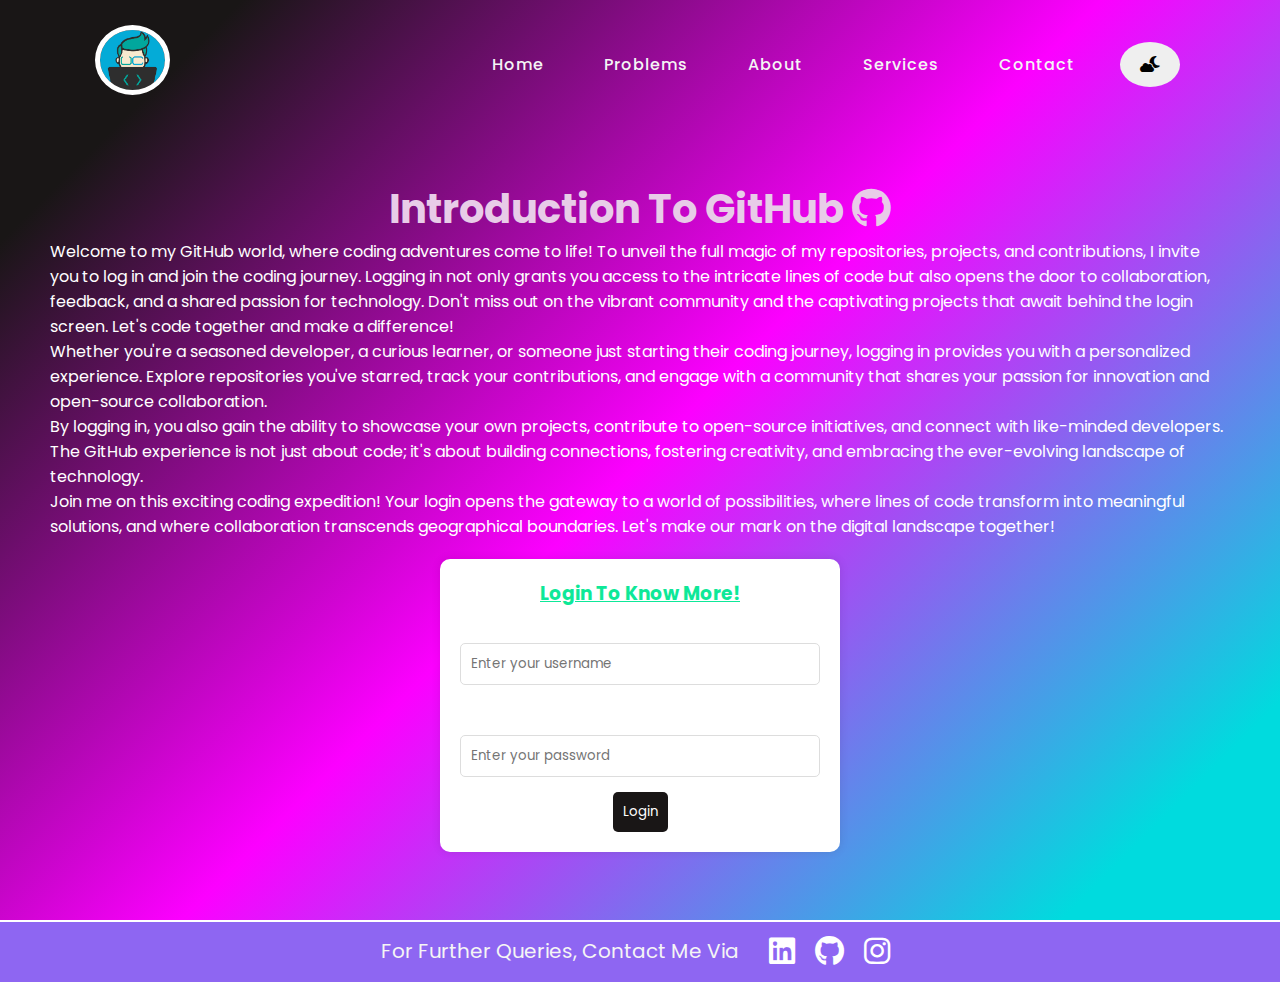
<file: PRODIGY_WD_01/index.html>
<!DOCTYPE html>
<html lang="en">
<head>
  <meta charset="utf-8">
  <meta name="viewport" content="width=device-width, initial-scale=1">
  <title>Responsive Website Landing Page Design</title>
  <link rel="stylesheet" type="text/css" href="https://cdnjs.cloudflare.com/ajax/libs/font-awesome/6.4.2/css/all.min.css">
  <link rel="stylesheet" type="text/css" href="styles.css">
</head>
</head>
<body>
  <section class="section-underline">
    <input type="checkbox" id="check">
    <header>
      <h2><i><img src="logo.png" width="65" height="60" class="logo"></i></h2>
      <div class="navigation">
        <a href="#">Home</a>
        <a href="#">Problems</a>
        <a href="#">About</a>
        <a href="#">Services</a>
        <a href="#">Contact</a>
      </div>

      <label for="check">
        <i class="fas fa-bars menu-btn"></i>
        <i class="fas fa-times close-btn"></i>
      </label>

      <div class="moon-container">
        <button id="themeDark" onclick="toggleTheme()"><i class="fa-solid fa-cloud-moon"></i></button>
      </div>
    </header>

    <div class="content center-text">
      <h1>Introduction To GitHub   <i class="fa-brands fa-github"></i></h1>
      <p>
        Welcome to my GitHub world, where coding adventures come to life! To unveil the full magic of my repositories, projects, and contributions, I invite you to log in and join the coding journey. Logging in not only grants you access to the intricate lines of code but also opens the door to collaboration, feedback, and a shared passion for technology. Don't miss out on the vibrant community and the captivating projects that await behind the login screen. Let's code together and make a difference!
      </p>
      <p>
        Whether you're a seasoned developer, a curious learner, or someone just starting their coding journey, logging in provides you with a personalized experience. Explore repositories you've starred, track your contributions, and engage with a community that shares your passion for innovation and open-source collaboration.
      </p>

      <p>
        By logging in, you also gain the ability to showcase your own projects, contribute to open-source initiatives, and connect with like-minded developers. The GitHub experience is not just about code; it's about building connections, fostering creativity, and embracing the ever-evolving landscape of technology.
      </p>

      <p>
        Join me on this exciting coding expedition! Your login opens the gateway to a world of possibilities, where lines of code transform into meaningful solutions, and where collaboration transcends geographical boundaries. Let's make our mark on the digital landscape together!
      </p>

      <div class="login-container">
        <h3>Login To Know More!</h3>
        <label for="username">Username:</label>
        <input type="text" id="username" name="username" placeholder="Enter your username">

        <label for="password">Password:</label>
        <input type="password" id="password" name="password" placeholder="Enter your password">

        <button>Login</button>
      </div>
    </div>
  </div>
</section>
<footer>
  <div class="footer-icons">
    <p>For Further Queries, Contact Me Via</p>
   <a href="https://www.instagram.com/aravind25__?igsh=dHZxZms4dTJqcGky"><i class="fa-brands fa-linkedin"></i></a>
   <a href="https://github.com/aravind25004"><i class="fa-brands fa-github"></i></a>
   <i class="fab fa-instagram"></i>
 </div>
</footer>
<script>
  document.addEventListener('DOMContentLoaded', function () {
    const themeToggle = document.getElementById('themeDark');
    const navigation = document.querySelector('.navigation');
    const body = document.body;

    themeToggle.addEventListener('click', function () {
      navigation.classList.toggle('dark-mode');
      body.classList.toggle('dark-mode');
    });
  });
</script>
</body>
</html>
</file>
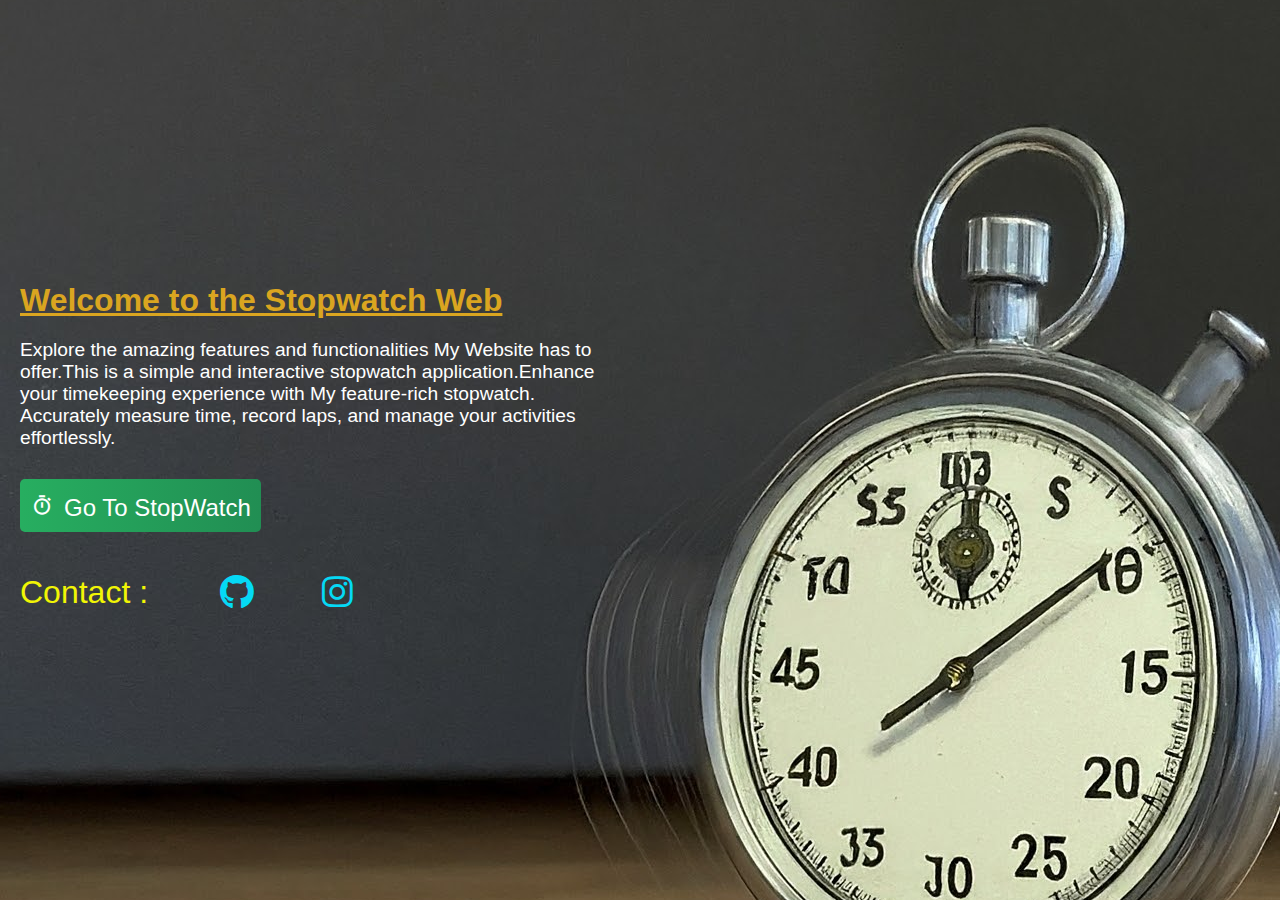
<file: PRODIGY_WD_02/index.html>
<!DOCTYPE html>
<html lang="en">
<head>
    <meta charset="UTF-8">
    <meta name="viewport" content="width=device-width, initial-scale=1.0">
    <link rel="stylesheet" href="styles.css">
    <link href='https://unpkg.com/boxicons@2.1.4/css/boxicons.min.css' rel='stylesheet'>
    <link rel="stylesheet" type="text/css" href="https://cdnjs.cloudflare.com/ajax/libs/font-awesome/6.4.2/css/all.min.css">
    <title>Stopwatch App</title>
</head>
<body>
    <div class="landing">
        <div class="content-container">
            <h1><u>Welcome to the Stopwatch Web</u></h1>
            <p class="about">Explore the amazing features and functionalities My Website has to offer.This is a simple and interactive stopwatch application.Enhance your timekeeping experience with My feature-rich stopwatch. Accurately measure time, record laps, and manage your activities effortlessly.</p>
            <a href="stopwatch.html" class="go-to-stopwatch">
                <button><i class='bx bx-stopwatch'></i>Go To StopWatch</button>
            </a>
        </div>
        <div class="media">
            <p>Contact :</p>
            <a href="https://github.com/aravind25004/"><i class="fa-brands fa-github"></i></a>
            <a href="https://www.instagram.com/aravind25__?igsh=dHZxZms4dTJqcGky"><i class="fa-brands fa-instagram"></i></a>
        </div>
    </div>
    </body>
    </html>
</file>
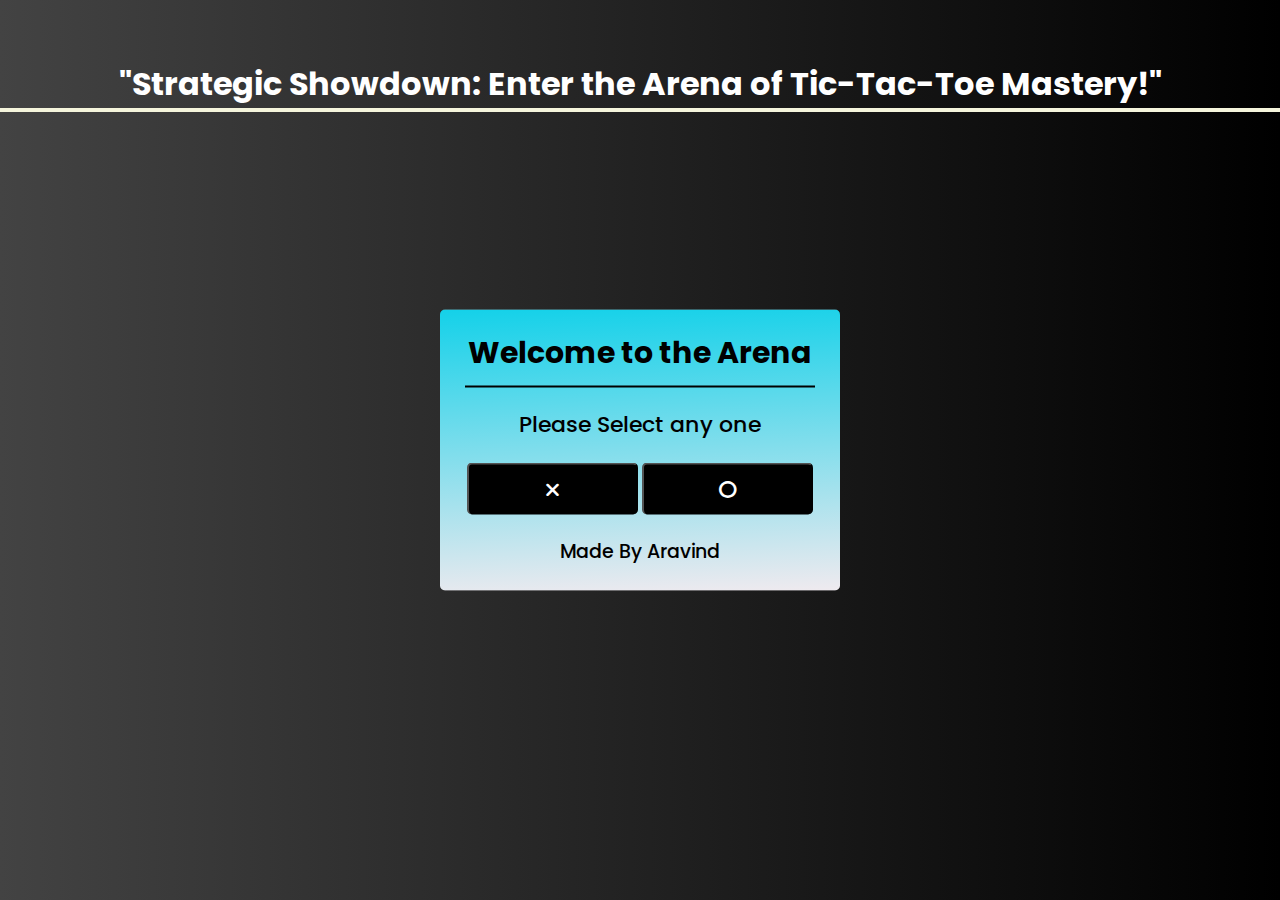
<file: PRODIGY_WD_03/index.html>
<!DOCTYPE html>
<html>
<head>
	<meta charset="utf-8">
	<meta name="viewport" content="width=device-width, initial-scale=1">
	<title>Tic Tac Toe</title>
	<link rel="stylesheet" type="text/css" href="styles.css">
	<link rel="stylesheet" href="https://cdnjs.cloudflare.com/ajax/libs/font-awesome/6.4.2/css/all.min.css"/>
</head>
<body>
	<div class="main-box">
		<h1>"Strategic Showdown: Enter the Arena of Tic-Tac-Toe Mastery!"</h1>
	</div>
	<div class="game_box">
		<header>Welcome to the Arena</header>
		<div class="container">
			<div class="title_box">
				Please Select any one
			</div>
			<div class="buttons">
				<button class="playerX"> <i class="fa-solid fa-xmark"></i></button>
				<button class="playerO"><i class="fa-solid fa-o"></i></button>
			</div>
			<div class="credits">Made By
				<a href="" target="_blank">Aravind</a>
			</div>
		</div>
	</div>

	<div class="board">
		<div class="details">
			<div class="players">
				<span class="Xturn">X turn</span>
				<span class="Oturn">O turn</span>
				<div class="slides"></div>
			</div>
		</div>
		<div class="play-area">
			<section>
				<span class="box1"></span>
				<span class="box2"></span>
				<span class="box3"></span>
			</section>
			<section>
				<span class="box4"></span>
				<span class="box5"></span>
				<span class="box6"></span>
			</section>
			<section>
				<span class="box7"></span>
				<span class="box8"></span>
				<span class="box9"></span>
			</section>
		</div>
	</div>

	<div class="resultbox">
		<div class="won-text"></div>
        <div class="winner-cup"><i class="fa-solid fa-trophy"></i></div>
		<div class="btn"><button><i class="fa-solid fa-rotate-right"></i></button></div>
	</div>
    <script src="script.js"></script>
</body>
</html>
</file>
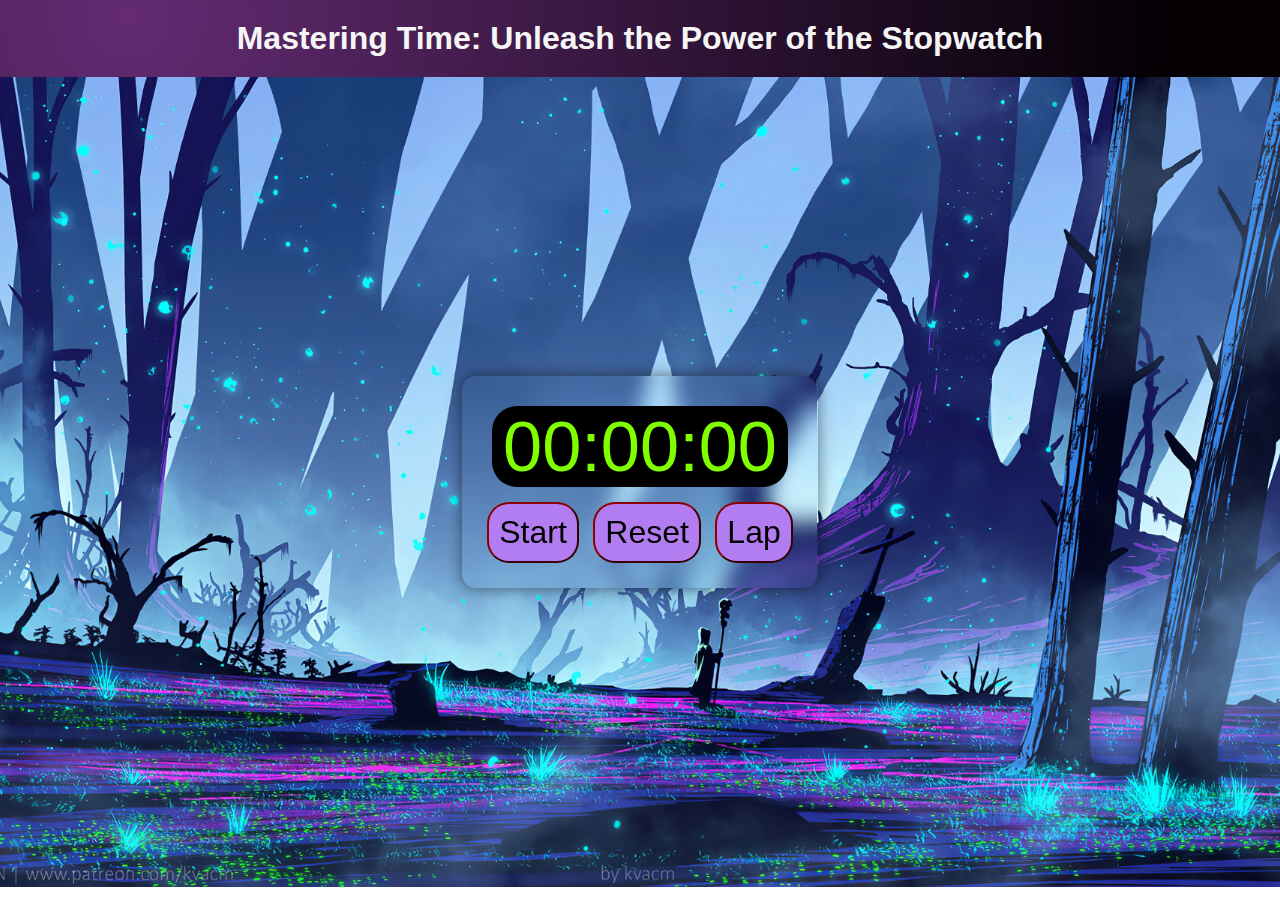
<file: PRODIGY_WD_02/stopwatch.html>
<!DOCTYPE html>
<html lang="en">
<head>
    <meta charset="UTF-8">
    <meta name="viewport" content="width=device-width, initial-scale=1.0">
    <link rel="stylesheet" href="stopwatch-styles.css">
    <link rel="shortcut icon" type="x-icon" href="f1.png">
    <title>Stopwatch</title>
</head>
<body>
    <div class="stopwatch-heading">
        <h1>Mastering Time: Unleash the Power of the Stopwatch</h1>
    </div>
    <div class="stopwatch-container">
        <div class="stopwatch">
            <div class="time" id="display">00:00:00</div>
            <button onclick="toggleStartStop()" id="startStop">Start</button>
            <button onclick="reset()" id="reset">Reset</button>
            <button onclick="recordLap()" id="lap">Lap</button>
            <ul id="laps-container" class="laps-container"></ul>
        </div>
    </div>
    <script src="script.js"></script>
</body>
</html>
</file>
<file: PRODIGY_WD_01/styles.css>
@import url('https://fonts.googleapis.com/css2?family=Poppins:wght@300;400;500;600;700;800;900&display=swap');

    * {
      margin: 0;
      padding: 0;
      box-sizing: border-box;
      font-family: "Poppins", sans-serif;
    }

    body {
      margin: 0;
      overflow-x: hidden;
    }

    section {
      position: relative;
      width: 100%;
      min-height: 100vh;
      display: flex;
      flex-direction: column;
      justify-content: flex-start;
      background-color: #191616;
      background-image: linear-gradient(135deg, #191616 11%, #FC00FF 50%, #00DBDE 90%);
      background-size: cover;
      background-position: center;
    }

    .section-underline::after {
      content: "";
      position: absolute;
      width: 100%;
      height: 2px;
      bottom: 0;
      left: 0;
      background: white;
      transform: scaleX(0);
      transform-origin: right;
      transition: transform 0.5s ease-in-out;
    }

    .section-underline:hover::after {
      transform: scaleX(1);
      transform-origin: left;
    }

    header {
      position: relative;
      top: 0;
      width: 100%;
      padding: 30px 100px;
      display: flex;
      justify-content: space-between;
      align-items: center;
    }

    header .navigation {
      display: flex;
      align-items: center;
      margin-left: auto;
    }

    header .logo {
      position: relative;
      color: white;
      font-size: 30px;
      text-decoration: none;
      text-transform: uppercase;
      font-weight: 800;
      letter-spacing: 1px;
    }

    header .navigation a {
      color: whitesmoke;
      text-decoration: none;
      font-weight: 500;
      letter-spacing: 1px;
      padding: 2px 15px;
      border-radius: 20px;
      position: relative;
      margin-right: 30px;
      overflow: hidden;
    }

    header .navigation a::before {
      content: "";
      position: absolute;
      width: 100%;
      height: 4px;
      bottom: 0;
      left: 0;
      background: white;
      transform: scaleX(0);
      transform-origin: right;
      transition: transform 0.5s ease-in-out;
    }

    header .navigation a:hover::before {
      transform: scaleX(1);
      transform-origin: left;
    }

    header .navigation a:not(:last-child) {
      margin-right: 30px;
    }

    header .navigation a:hover {
      background: black;
      transform: scale(1.2);
    }

    .moon-container {
      display: flex;
      align-items: center;
    }

    .moon-container button {
      color: black;
      border: none;
      padding: 10px 20px;
      font-size: 16px;
      border-radius: 5px;
      cursor: pointer;
      transition: background-color 0.5s;
      border-radius: 50%;
    }

    .moon-container button:hover {
      background-color: #f9f9f9;
      background-image: linear-gradient(135deg, #f9f9f9 11%, #ffaf00 50%, #de6900 60%, #131111 90%);
      color: black;
      transform: scale(1.1);
    }

    .logo {
      border-radius: 50%;
      object-fit: cover;
      outline: 5px solid white;
    }

    label {
      display: none;
    }

    #check {
      z-index: 3;
      display: none;
    }

    .content h1 {
      align-items: center;
      text-align: center;
      text-decoration: none;
    }

    .content {
      text-align: left;
      padding: 50px;
      color: white;
    }

    .center-text {
      text-align: center;
      justify-content: center;
      align-items: center;
      height: 100%;
    }

    .center-text h1 {
      position: relative;
      align-items: center;
      font-size: 2.5em;
      color:#e8cce8;
    }

    .center-text p {
      text-align: left;
      font-size: 1em;
      color: white;
    }

    .center-text h1::before {
      content: "";
      position: absolute;
      width: 100%;
      height: 2px;
      bottom: 0;
      left: 0;
      background: #0f0230;
      transform: scaleX(0);
      transform-origin: right;
      transition: transform 0.5s ease-in-out;
    }

    .center-text h1:hover::before {
      transform: scaleX(1);
      transform-origin: left;
    }

    footer
    {
      display: flex;
      justify-content: center;
      align-items: center;
      height: 60px;
      background: #8e66f2;
      color: whitesmoke;
    }

    .footer-icons {
      display: flex;
      color: whitesmoke;
    }

    .footer-icons p{
      margin-right: 20px;
      font-size: 20px;
      color: whitesmoke;
    }

    .footer-icons .fa-github:hover{
      color: black;
      transform: scale(1.3);
    }

    .footer-icons .fa-linkedin:hover
    {
      color: #0a66c2;
      transform: scale(1.3);
    }

    .footer-icons .fa-instagram:hover{
      background-image: linear-gradient(135deg, rgb(131, 58, 180) 0%, rgb(253, 29, 29) 50%, rgb(245, 96, 64) 100%);
      transform: scale(1.3);
    }
    .footer-icons i {
      font-size: 30px;
      color: white;
      margin: 0 10px;
    }

    @media (max-width: 960px) {
      header .navigation {
        display: none;
        margin-right: auto;
      }

      label {
        display: block;
        font-size: 25px;
        cursor: pointer;
        transition: 0.5s;
        transition-property: color;
      }

      label:hover {
        color: #fff;
      }

      label .close-btn {
        display: none;
        align-items: left;
      }

      #check:checked~header .navigation {
        z-index: 2;
        position: fixed;
        background: lightskyblue;
        top: 0;
        bottom: 0;
        right: 0;
        left: 0;
        display: flex;
        flex-direction: column;
        justify-content: center;
        align-items: center;
      }

      .dark-mode #check:checked~header .navigation{
        background: blueviolet;
      }
      #check:checked~header .navigation a {
        font-weight: 700;
        margin-right: 0;
        margin-bottom: 20px;
        letter-spacing: 2px;
      }

      #check:checked~header label .menu-btn {
        display: none;
      }

      #check:checked~header label .close-btn {
        z-index: 2;
        display: block;
        position: absolute;
        left:35px;
      }

      label .menu-btn {
        position: absolute;
        right: 45px;
      }

      header .logo {
        position: relative;
        bottom: -8px;
      }
    }

    @media (max-width: 960px) {
      .moon-container {
        margin-top: 20px;
        margin-left: auto;
      }
    }

    .dark-mode header .navigation a {
      color: black;
    }

    .dark-mode .moon-container button {}

    .dark-mode .logo {
      outline: 5px solid black;
    }

    .dark-mode section {
      background-color: #f9f9f9;
      background-image: linear-gradient(135deg, #f9f9f9 11%, #ffaf00 50%, #de6900 60%, #131111 90%);
    }

    .dark-mode header .navigation a:hover {
      background: white;
    }

    .dark-mode .moon-container button:hover {
      background-color: #191616;
      background-image: linear-gradient(135deg, #191616 11%, #FC00FF 50%, #00DBDE 90%);
    }

    .dark-mode .content {
      text-align: left;
      padding: 50px;
      color: black;
    }

    .dark-mode .content h1{
      color: black;
    }

    .dark-mode header .navigation a {
      color: black;
      text-decoration: none;
      font-weight: 500;
      letter-spacing: 1px;
      padding: 2px 15px;
      border-radius: 20px;
      position: relative;
      margin-right: 30px;
      overflow: hidden;
    }

    .dark-mode header .navigation a::before {
      content: "";
      position: absolute;
      width: 100%;
      height: 4px;
      bottom: 0;
      left: 0;
      background: black;
      transform: scaleX(0);
      transform-origin: right;
      transition: transform 0.5s ease-in-out;
    }

    .dark-mode header .navigation a:hover::before {
      transform: scaleX(1);
      transform-origin: left;
    }

    .login-container {
      max-width: 400px;
      margin: 20px auto;
      padding: 20px;
      background-color: #ffffff;
      border-radius: 10px;
      box-shadow: 0 0 10px rgba(0, 0, 0, 0.1);
    }

    .login-container label {
      display: block;
      margin-bottom: 10px;
      font-weight: bold;
    }

    .login-container h3{
      align-items: center;
      color: #0ee898;
      text-decoration: underline;
    }
    .login-container input {
      width: 100%;
      padding: 10px;
      margin-bottom: 15px;
      border: 1px solid #ddd;
      border-radius: 5px;
    }

    .login-container input:hover{
      transform: scale(1.05);
    }
    .login-container button {
      background-color: #191616;
      color: #fff;
      padding: 10px;
      border: none;
      border-radius: 5px;
      cursor: pointer;
    }

    .login-container button:hover {
      background-color: red;
      transform: scale(1.1);
    }

    .dark-mode .login-container {
      max-width: 400px;
      margin: 20px auto;
      padding: 20px;
      background-color: #ffffff;
      border-radius: 10px;
      box-shadow: 0 0 10px rgba(0, 0, 0, 0.1);
    }

    .dark-mode .center-text p {
      text-align: left;
      font-size: 1em;
      color:#222;
    }

    .dark-mode .center-text h1{
        color: #520e54;
    }
    .dark-mode .login-container label {
      display: block;
      margin-bottom: 10px;
      font-weight: bold;
      color: white;
    }

    .dark-mode .login-container h3{
      text-align: center;
      color: black;
      text-decoration: underline;
    }
    .dark-mode .login-container input {
      width: 100%;
      padding: 10px;
      margin-bottom: 15px;
      border: 1px solid #ddd;
      border-radius: 5px;
    }

    .dark-mode .login-container input:hover{
      transform: scale(1.05);
    }
    .dark-mode .login-container button {
      background-color: #191616;
      color: #fff;
      padding: 10px;
      border: none;
      border-radius: 5px;
      cursor: pointer;
      display: block; /* Ensure the button takes the full width */
      margin: 0 auto; /* Center the button horizontally */
    }

    .dark-mode .login-container button:hover {
      background-color: red;
      transform: scale(1.1);
    }
</file>
<file: PRODIGY_WD_02/styles.css>
* {
    margin: 0;
    padding: 0;
    box-sizing: border-box;
    font-family: "Poppins", sans-serif;
}

.heading.fixed {
    position: fixed;
    top: 0;
    left: 0;
    width: 100%;
    z-index: 1000;
    background-color: rgba(255, 255, 255, 0.9);
    padding: 10px;
    box-shadow: 0 2px 5px rgba(0, 0, 0, 0.1);
}

body {
    margin: 0;
    padding: 0;
    display: flex;
    align-items: center;
    justify-content: flex-start;
    min-height: 100vh;
    background: linear-gradient(to right, #3498db, #2c3e50);
    background: url('demo1.png');
    background-position: center;
}

.landing {
    overflow: hidden;
    transition: transform 0.5s ease-in-out;
}

.content-container {
    text-align: left;
    color: white;
    max-width: 600px;
    margin: 0 20px;
}

.content-container h1 {
    font-size: 2em;
    margin-bottom: 20px;
    color: goldenrod;
}

.about {
    font-size: 1.2em;
    margin-bottom: 30px;
}

.go-to-stopwatch {
    text-decoration: none;
    display: flex;
}

button {
    font-size: 1.5em;
    padding: 10px;
    cursor: pointer;
    color: white;
    background: linear-gradient(to right, #27ae60, #218e53);
    border: none;
    border-radius: 5px;
}

button:hover {
    background: linear-gradient(to right, #218e53, #1a7340);
}

button i {
    margin-right: 10px;
    margin-top: 5px;
}

.media {
    display: flex;
    justify-content: flex-start;
    align-items: center;
    margin-top: 35px; 
    flex-grow: 1; 
    margin-left: 20px;
}

.media p {
    font-size: 2em;
    margin-left: 0px;
    margin-right: 2em;
    color: black;
}

.media a {
    position: relative;
    color: #05d9f5;
    margin: 6px 8px;
    font-size: 35px;
    transition: 0.5s;
    transition-property: transform;
}

.media a:not(:last-child) {
    margin-right: 60px;
}

.media p{
    font-size: 2em;
    color: #f1f505;
}

.media a:hover {
    transform: scale(1.4);
    color: white;
}
</file>
<file: PRODIGY_WD_03/styles.css>
@import url('https://fonts.googleapis.com/css2?family=poppins:wght@200;300;400;500;600;700&display=swap');

*{
	margin: 0;
	padding: 0;
	box-sizing: border-box;
	font-family: 'Poppins', sans-serif;
}

::selection{
	color: red;
	background: #56baed;
}

body{
	background: #000000; 
	background: -webkit-linear-gradient(to right, #434343, #000000);  
	background: linear-gradient(to right, #434343, #000000); 

	background-position: center;
	background-size: cover; 
	height: 100vh;
}

.game_box{
	background-color: #efeaef;
	background-image: linear-gradient(358deg, #efeaef 0%, #14d1e9 100%);

	padding: 20px 25px 25px;
	border-radius: 5px;
	max-width: 400px;
	width: 100%;
}

.game_box,
.board,
.resultbox{
	position: absolute;
	top: 50%;
	left: 50%;
	transform: translate(-50%, -50%);
	transition: all 0.3s ease;
}

.game_box.hide{
	opacity: 0;
	pointer-events: none;
}

.main-box h1{
	color: #ffff;
	text-align: center;
	padding-top: 60px;
	border-bottom: 4px solid beige;

}

.game_box header{
	text-align: center;
	font-size: 30px;
	font-weight: 700;
	padding-bottom: 10px;
	border-bottom: 2px solid #000;
}

.game_box .title_box{
	text-align: center;
	font-size: 22px;
	font-weight: 500;
	margin: 20px 0;
}

.game_box .buttons{
	display: flex;
	width: 100%;
}

.buttons button{
	width: 100%;
	font-size: 20px;
	font-weight: 500;
	padding: 10px;
	margin: 2px;
	border-bottom: none;
	outline: none;
	border-radius: 5px;
	background: #000;
	color: #fff;
	cursor: pointer;
	transition: all 0.3s ease;
}

.buttons button:hover,
.btn button:hover{
	transform: scale(0.9);
	background-color: #efeaef;background-image: linear-gradient(358deg, #efeaef 0%, #14d1e9 100%);
	color: black;
}

.game_box .credits{
	text-align: center;
	margin-top: 20px;
	font-size: 19px;
	font-weight: 500;
}

.game_box .credits a{
	
	text-decoration: none;
	color: black;
}

.game_box .credits a:hover{
	text-decoration: underline;
}

.board{
	opacity: 0;
	pointer-events: none;
	transform: traslate(-50%,-50%) scale(0.9);
}

.board.show{
	opacity: 1;
	pointer-events: auto;
	transform: traslate(-50%,-50%) scale(1);
}

.board .details{
	padding: 7px;
	border-radius: 5px;
	background-color: #33d4d4;
	background-image: linear-gradient(45deg, #33d4d4 0%, #7dfff0 50%, #ffffff 100%);

}

.board .players{
	width: 250px;
	display: flex;
	position: relative;
	justify-content: space-between;
}

.players span{
	position: relative;
	z-index: 2;
	color: black;
	font-size: 20px;
	font-weight: 500;
	padding: 10px 0;
	width: 100%;
	text-align: center;
	cursor: default;
	user-select: none;
	transition: all 0.3s ease;
}

.players.active span:first-child{
	color: #fff;
}

.players.active span:last-child{
	color: white;
}

.players span:first-child{
	color: #ffff;
}

.players .slides{
	position: absolute;
	top: 0;
	left: 0;
	width: 50%;
	height: 100%;
	background: black;
	border-radius: 5px;
	transition: all 0.3s ease;
}

.players.active .slides{
	left: 50%;
}

.players.active span:first-child{
	color: white;
}

.players.active span:nth-child(2){
	color: #ffff;
}

.players.active .slides{
	left: 50%;
}

.play-area{
	margin-top: 20px;
}

.play-area section{
	display: flex;
	margin-bottom: 1px;
}

.play-area section span{
	display: block;
	height: 90px;
	width: 90px;
	margin: 2px;
	color: black;
	font-size: 40px;
	line-height: 80px;
	text-align: center;
	border-radius: 5px;
	background-color: #e35a1a;
	background-image: linear-gradient(45deg, #e35a1a 0%, #7dfff0 50%, #ffffff 100%);

}


.resultbox{
	padding: 25px 20px;
	border-radius: 5px;
	max-width: 400px;
	width: 100%;
	opacity: 0;
	text-align: center;
	background-color: #8EC5FC;
	background-image: linear-gradient(240deg, #8EC5FC 0%, #E0C3FC 100%);

	pointer-events: none;
	transform: translate(-50%, -50%) scale(0.9);
}

.resultbox.show{
	opacity: 1;
	pointer-events: auto;
	transform: translate(-50%, -50%) scale(1);
}

.resultbox .won-text{
	font-size: 30px;
	font-weight: 500;
	display: flex;
	justify-content: center;
	color: #ff031c;
}

.resultbox .won-text p{
	font-weight: 600;
	margin: 0 5px;
}

.resultbox .btn{
	width: 100%;
	margin-top: 25px;
	display: flex;
	justify-content: center;
}

.btn button{
	font-size: 18px;
	font-weight: 500;
	padding: 8px 20px;
	border: none;
	background: #4e03ff;
	border-radius: 5px;
	color: #ffff;
	outline: none;
	cursor: pointer;
	transition: all 0.3s ease;
}

.winner-message {
	font-size: 36px;
	font-weight: bold;
}

.winner-cup{
	color: #fffb03;
	font-size: 40px;
}
</file>
<file: PRODIGY_WD_02/stopwatch-styles.css>
* {
    margin: 0;
    padding: 0;
    box-sizing: border-box;
    font-family: "Arial", sans-serif;
}

.stopwatch-heading {
    text-align: center;
    padding: 20px;
    background-color: #333;
    background-image: radial-gradient( circle farthest-corner at 10% 20%,  rgba(100,43,115,1) 0%, rgba(4,0,4,1) 90% );
    color: whitesmoke;
}


.stopwatch-container {
    position: relative;
    display: flex;
    flex-direction: column;
    align-items: center;
    justify-content: center;
    height: 90vh;
    background: url('forest of souls.webp');
    background-position: center;
    background-size: cover;
    overflow: hidden;
}

.stopwatch-container::before {
    content: '';
    position: absolute;
    top: 0;
    right: 0;
    bottom: 0;
    left: 0;
    background: url('forest of souls.webp');
    background-position: center;
    background-size: cover;
    filter: blur(15px);
    z-index: -1;
}

.heading {
    text-align: center;
    margin-bottom: 20px;
    padding-bottom: 10px;
    border-bottom: 6px solid black;
}

.heading h1 {
    font-size: 2em; 
    color: goldenrod; 
}

.stopwatch {
    text-align: center;
    padding: 20px;
    border-radius: 14px;
    box-shadow: 0 0 15px rgba(0, 0, 0, 0.5);
    backdrop-filter: blur(10px);
}

#display {
    background-color: black;
    font-size: 4.4em;
    border-radius: 25px;
}

.time {
    font-size: 3em;
    margin: 10px;
    color: #7fff00;
}

button {
    font-size: 2em;
    margin: 5px;
    padding: 10px;
    cursor: pointer;
    background-color: #b27df0;
    border-radius: 22px;
    border-color: darkred;
}

button:hover {
    box-shadow: 15px 15px 15px rgba(0, 0, 0, 0.4);
    filter: none;
    transform: scale(1.1);
}

ul {
    list-style-type: none;
    padding: 0;
}

.lap-item {
    display: flex;
    justify-content: space-between;
    align-items: center;
    padding: 8px;
    backdrop-filter: blur(15px);
    border-radius: 4px;
    margin: 4px 0;
    transform: translateX(-100%);
    transition: transform 0.3s ease-in-out;
}

.lap-item.show {
    transform: translateX(0); 
}

.lap-item button {
    background-color: #ff4d4d;
    color: white;
    border: none;
    padding: 4px 8px;
    cursor: pointer;
    border-radius: 4px;
}

.lap-item button:hover {
    background-color: #ff3333;
    text-decoration: underline;
}

.laps-container {
    max-height: 200px;
    overflow-y: auto;
    overflow-x: hidden;
    backdrop-filter: blur(15px);
}

.laps-container::-webkit-scrollbar {
    display: none;
}

.lap-item span {
    font-size: 2em;
}
</file>
